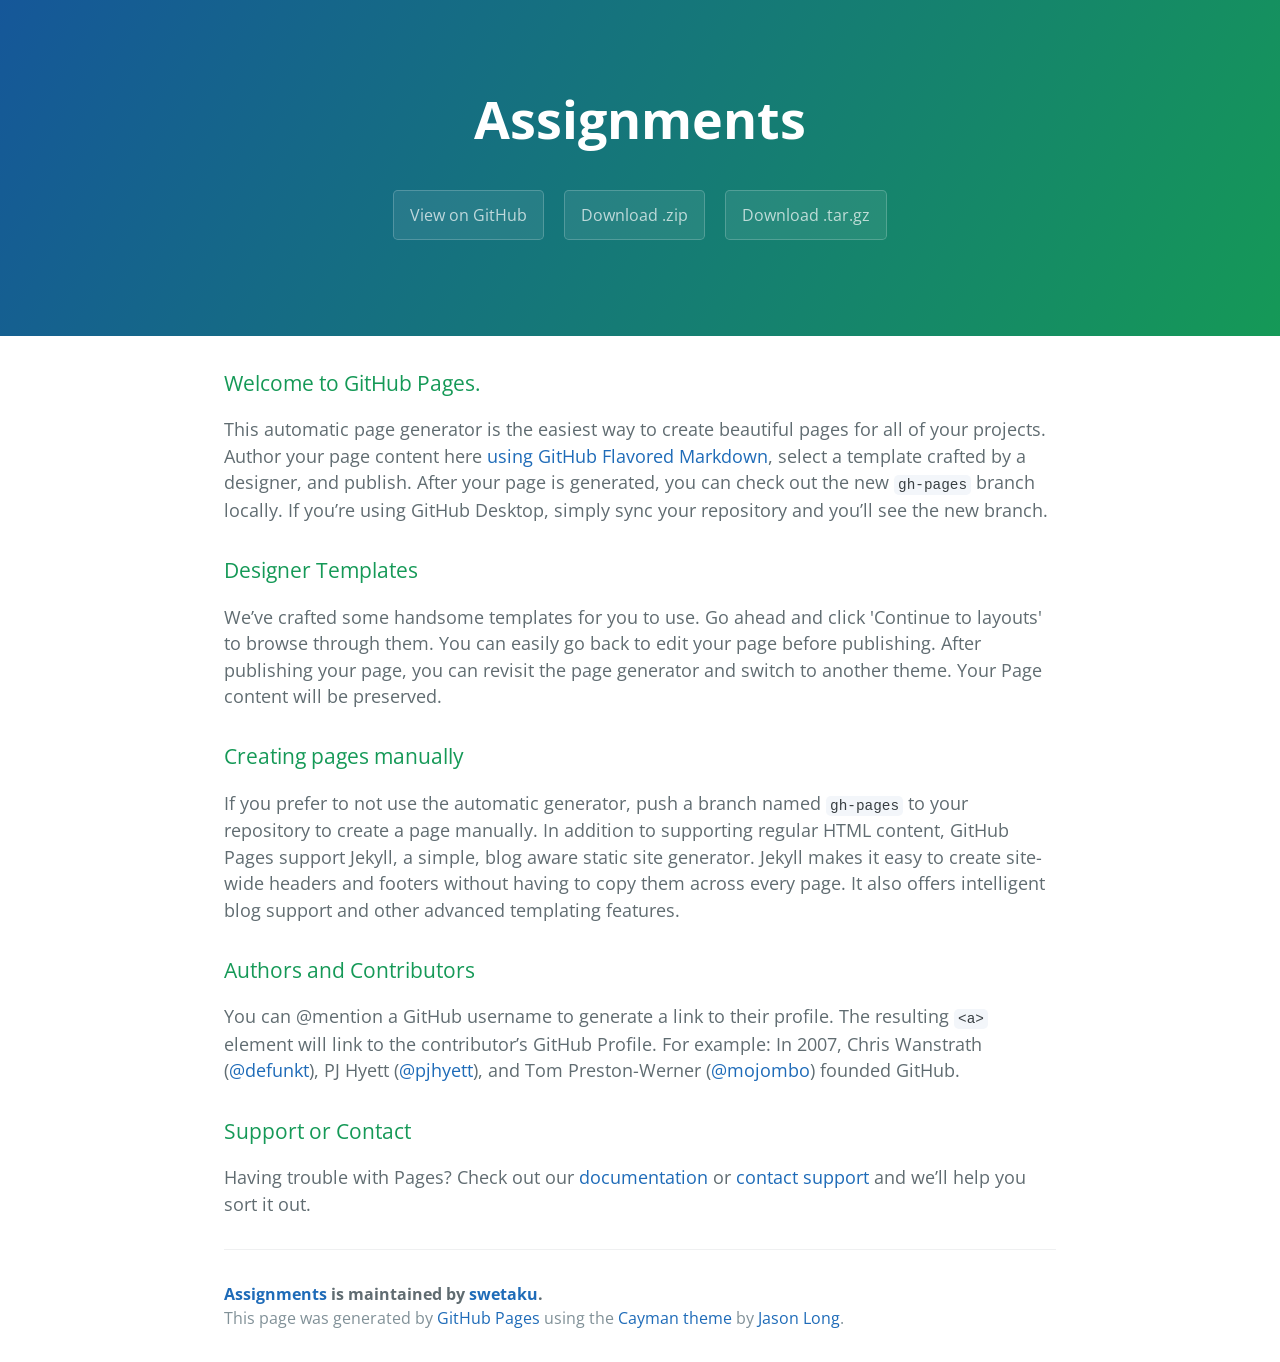
<file: index.html>
<!DOCTYPE html>
<html lang="en-us">
  <head>
    <meta charset="UTF-8">
    <title>Assignments by swetaku</title>
    <meta name="viewport" content="width=device-width, initial-scale=1">
    <link rel="stylesheet" type="text/css" href="stylesheets/normalize.css" media="screen">
    <link href='https://fonts.googleapis.com/css?family=Open+Sans:400,700' rel='stylesheet' type='text/css'>
    <link rel="stylesheet" type="text/css" href="stylesheets/stylesheet.css" media="screen">
    <link rel="stylesheet" type="text/css" href="stylesheets/github-light.css" media="screen">
  </head>
  <body>
    <section class="page-header">
      <h1 class="project-name">Assignments</h1>
      <h2 class="project-tagline"></h2>
      <a href="https://github.com/swetaku/assignments" class="btn">View on GitHub</a>
      <a href="https://github.com/swetaku/assignments/zipball/master" class="btn">Download .zip</a>
      <a href="https://github.com/swetaku/assignments/tarball/master" class="btn">Download .tar.gz</a>
    </section>

    <section class="main-content">
      <h3>
<a id="welcome-to-github-pages" class="anchor" href="#welcome-to-github-pages" aria-hidden="true"><span aria-hidden="true" class="octicon octicon-link"></span></a>Welcome to GitHub Pages.</h3>

<p>This automatic page generator is the easiest way to create beautiful pages for all of your projects. Author your page content here <a href="https://guides.github.com/features/mastering-markdown/">using GitHub Flavored Markdown</a>, select a template crafted by a designer, and publish. After your page is generated, you can check out the new <code>gh-pages</code> branch locally. If you’re using GitHub Desktop, simply sync your repository and you’ll see the new branch.</p>

<h3>
<a id="designer-templates" class="anchor" href="#designer-templates" aria-hidden="true"><span aria-hidden="true" class="octicon octicon-link"></span></a>Designer Templates</h3>

<p>We’ve crafted some handsome templates for you to use. Go ahead and click 'Continue to layouts' to browse through them. You can easily go back to edit your page before publishing. After publishing your page, you can revisit the page generator and switch to another theme. Your Page content will be preserved.</p>

<h3>
<a id="creating-pages-manually" class="anchor" href="#creating-pages-manually" aria-hidden="true"><span aria-hidden="true" class="octicon octicon-link"></span></a>Creating pages manually</h3>

<p>If you prefer to not use the automatic generator, push a branch named <code>gh-pages</code> to your repository to create a page manually. In addition to supporting regular HTML content, GitHub Pages support Jekyll, a simple, blog aware static site generator. Jekyll makes it easy to create site-wide headers and footers without having to copy them across every page. It also offers intelligent blog support and other advanced templating features.</p>

<h3>
<a id="authors-and-contributors" class="anchor" href="#authors-and-contributors" aria-hidden="true"><span aria-hidden="true" class="octicon octicon-link"></span></a>Authors and Contributors</h3>

<p>You can @mention a GitHub username to generate a link to their profile. The resulting <code>&lt;a&gt;</code> element will link to the contributor’s GitHub Profile. For example: In 2007, Chris Wanstrath (<a href="https://github.com/defunkt" class="user-mention">@defunkt</a>), PJ Hyett (<a href="https://github.com/pjhyett" class="user-mention">@pjhyett</a>), and Tom Preston-Werner (<a href="https://github.com/mojombo" class="user-mention">@mojombo</a>) founded GitHub.</p>

<h3>
<a id="support-or-contact" class="anchor" href="#support-or-contact" aria-hidden="true"><span aria-hidden="true" class="octicon octicon-link"></span></a>Support or Contact</h3>

<p>Having trouble with Pages? Check out our <a href="https://help.github.com/pages">documentation</a> or <a href="https://github.com/contact">contact support</a> and we’ll help you sort it out.</p>

      <footer class="site-footer">
        <span class="site-footer-owner"><a href="https://github.com/swetaku/assignments">Assignments</a> is maintained by <a href="https://github.com/swetaku">swetaku</a>.</span>

        <span class="site-footer-credits">This page was generated by <a href="https://pages.github.com">GitHub Pages</a> using the <a href="https://github.com/jasonlong/cayman-theme">Cayman theme</a> by <a href="https://twitter.com/jasonlong">Jason Long</a>.</span>
      </footer>

    </section>

  
  </body>
</html>
</file>
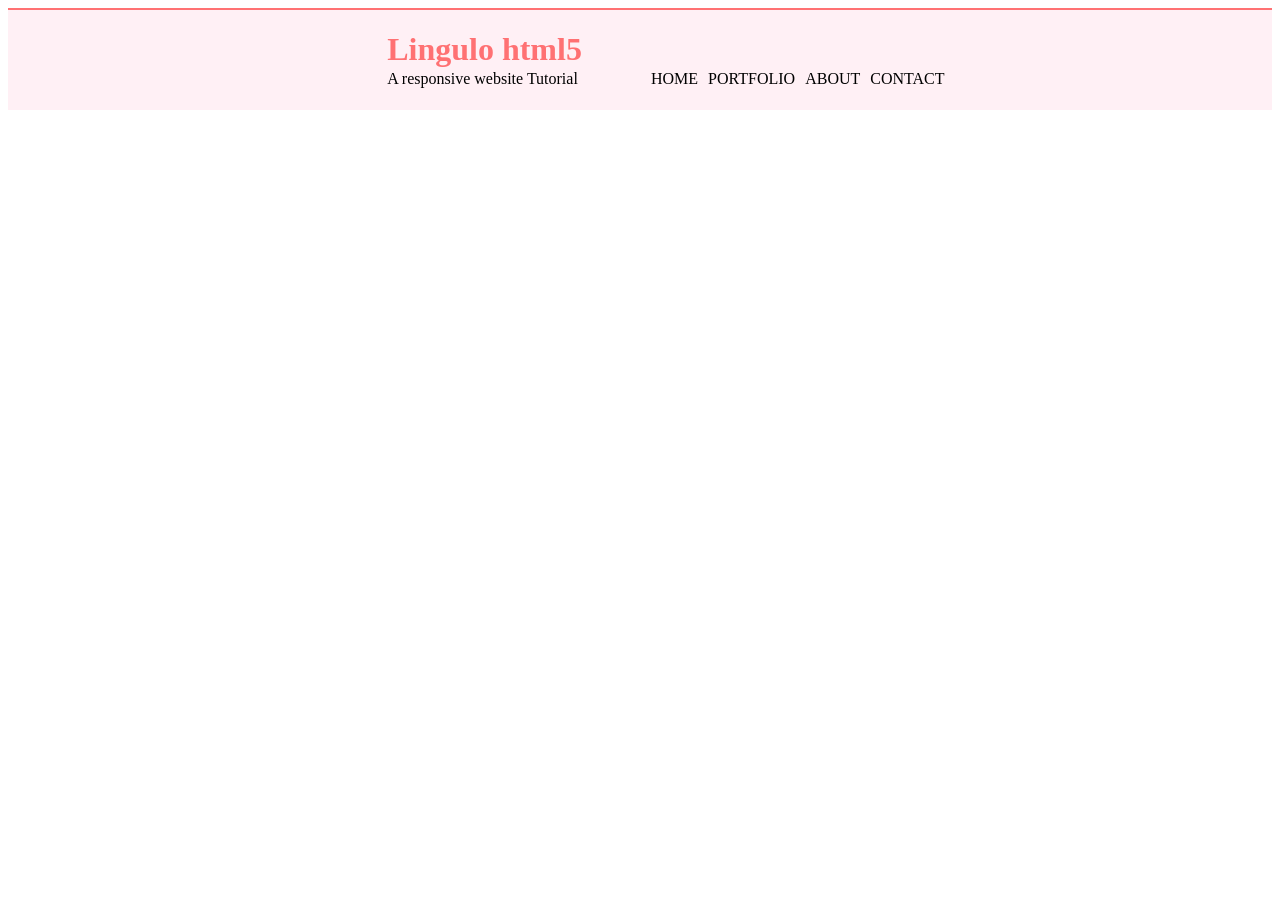
<file: 9_30_16_ui/ui.html>
<!DOCTYPE html>
<html>
    <head>
        <title>My responsive web-site</title>
        <link rel="stylesheet" href="style.css">
    </head>
    <body>
        <div class="sec1">
        <header>
            <div class="topbar">
                <h1 class="heading">Lingulo html5</h1>
                <p class="subhead">A responsive website Tutorial</p>
            </div>
            
            <div class="position">
                <ul class="navbar">
                    <li>HOME</li>
                    <li>PORTFOLIO</li>
                    <li>ABOUT</li>
                    <li>CONTACT</li>
                </ul>
            </div>
        </header>
        </div>
    </body>
</html>
</file>
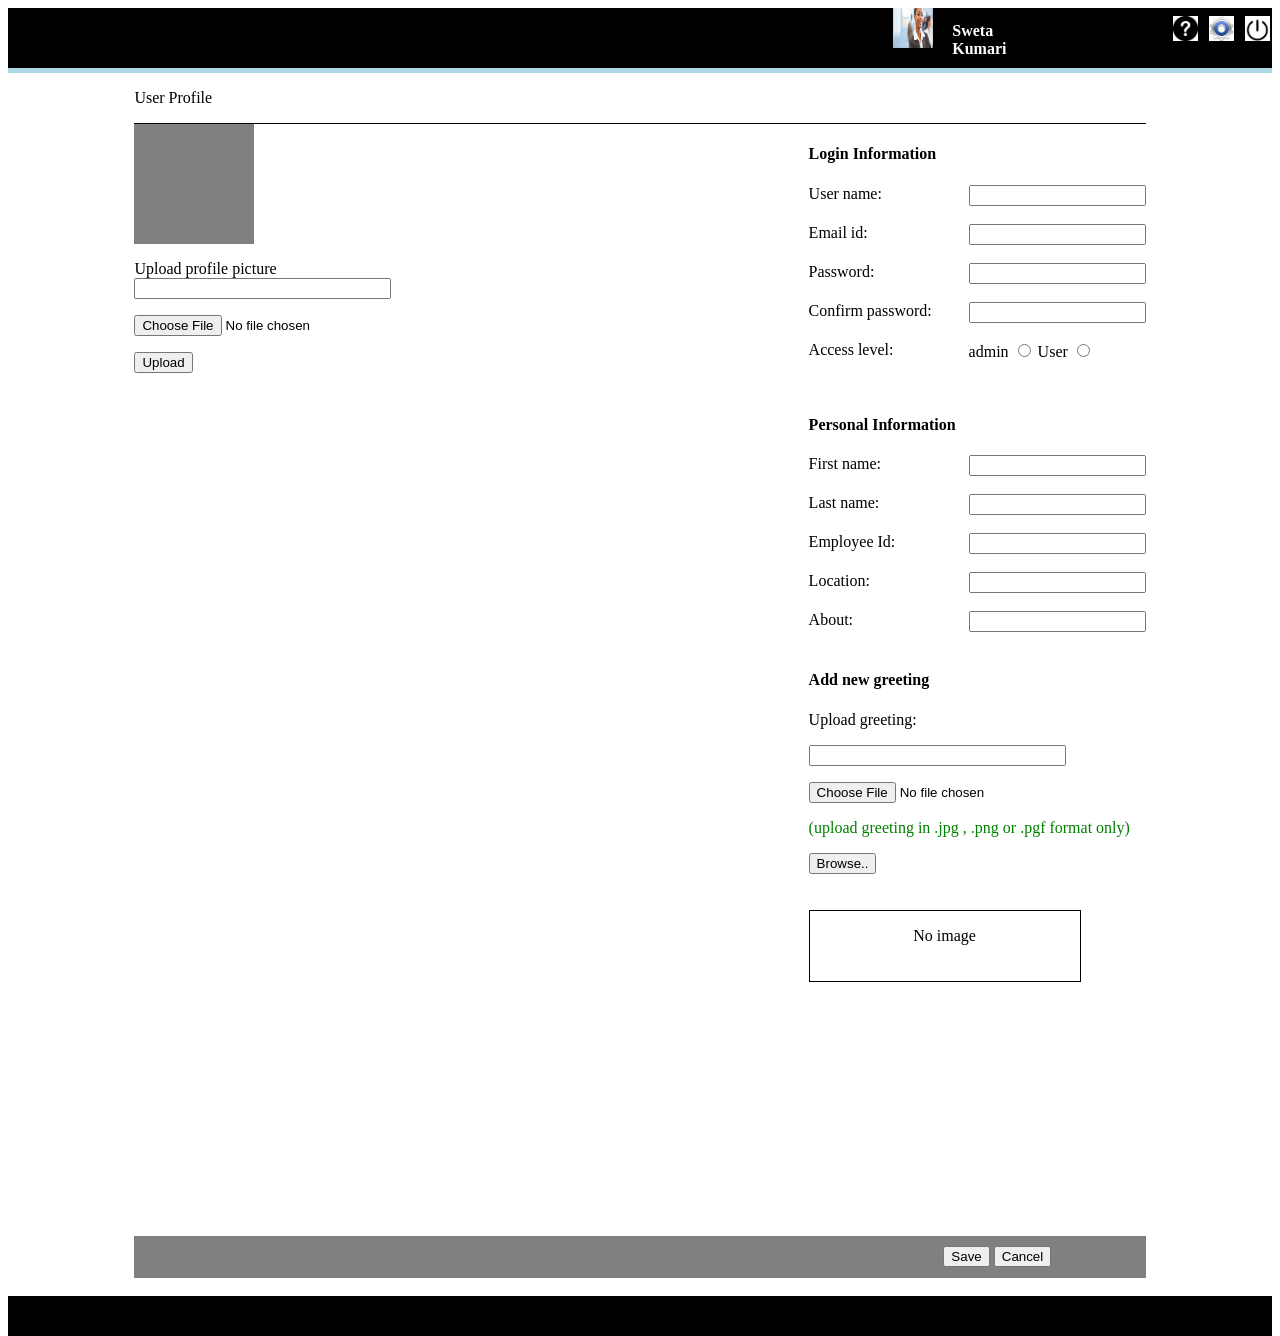
<file: mentor_assg/mockup.html>
<html>
	<head>
		<link rel="stylesheet" type="text/css" href="main.css">
	</head>
	<body>
		<div class="wrapper">
			<div class="header">
				<div class="descp">
					<img src="face.jpg" height="40px" width="40px">;
					<h4 class="name">Sweta Kumari</h4>
				</div>
				<div class="nav">
				 <ul>
					<li><img src="qm.png" height="25px" width="25px"></li>
					<li><img src="set.jpg" height="25px" width="25px"></li>
					<li><img src="pow.png" height="25px" width="25px"></li>
				 </ul>
				</div>
			</div>
			<div class="formbody">
			    <div class="forminfo"><p>User Profile</p> </div>
				<div class="imageup">
					<div class="space"></div>
					<form>
					<p>
						Upload profile picture<br>
						<input type="text" name="textline" size="30">
					</p>
					
					<input type="file" name="datafile" size="40">
					</p>
					<div>
					<input type="submit" value="Upload">
					</div>
					</form>
                </div>
				
                <div class="formdet">
					<h4>Login Information</h4>
					<form>
					   <label>User name:</label><input type="text" name="uname"><br><br>
					   <label>Email id:</label><input type="text" name="eid"><br><br>
					   <label>Password:</label><input type="text" name="pwd"><br><br>
					   <label>Confirm password:</label><input type="text" name="cpwd"><br><br>
					   <label>Access level:</label>
					   admin
						<input type="radio" name="editLst" value="User">
						User
						<input type="radio" name="editLst" value="User">
					 </form>
						<br>
						
					<h4>Personal Information</h4>
					<form>
					   <label>First name:</label><input type="text" name="firstname"><br><br>
					   <label>Last name:</label><input type="text" name="lastname"><br><br>
					   <label>Employee Id:</label><input type="text" name="empid"><br><br>
					   <label>Location:</label><input type="text" name="loc"><br><br>
					   <label>About:</label><input type="text" name="abt"><br><br>
					</form>
					<h4>Add new greeting</h4>
					<form>
					
						Upload greeting:
					<p>
						<input type="text" name="textline" size="30">
					</p>
					
					<input type="file" name="datafile" size="40">
					<p style="color:green;">(upload greeting in .jpg , .png or .pgf format only)</p>
					<div>
					<input type="submit" value="Browse..">
					</div>
					<br>
					<br>
					<div style="height:70px; width:270px; border:1px solid black;">
						<p style="text-align:center;">No image</p>
					</div>
					
					</form>
				</div>
				<div class="tasks">
				<input type="submit" name="save" value="Save">
				<input type="submit" name="cancel" value="Cancel">
		        </div>
			</div>
		<br>
        <div class="footer">
		</div>		
			
		</div>
		
	</body>
</html>
</file>
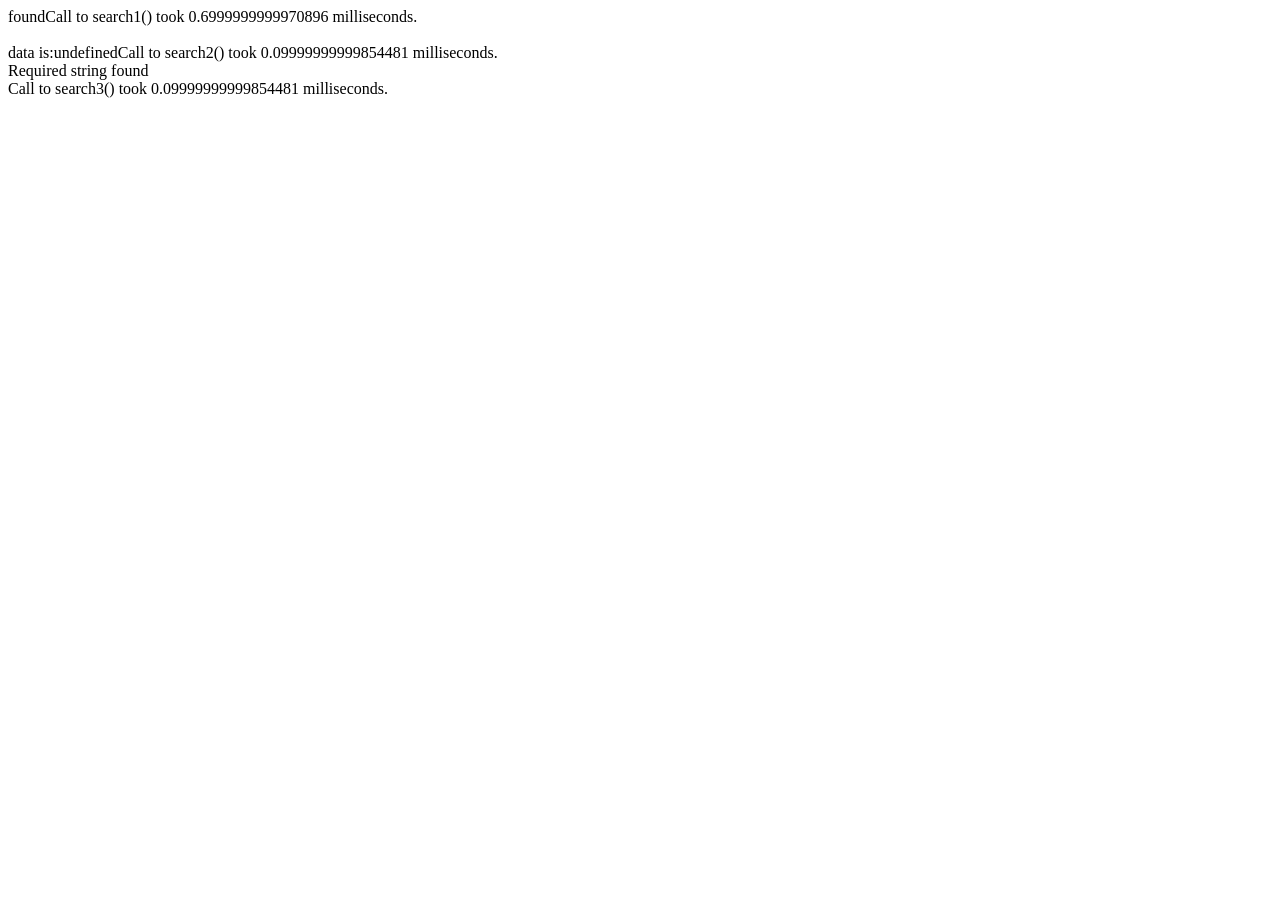
<file: mentor_assg2/asg2_searchm.html>
<html>
  <body>
   <script>
	var abc=["my name" , "my company"];        //string array "abc".
	function search1(){                       //first searching method that uses indexOf() method.
 	var pos = abc.indexOf("myname");
	var posnew = abc.indexOf("my company");
	console.log(pos);                     //just to check on console the position of the found element.
	console.log(posnew);
	if(posnew==-1){                   //indexOf() returns -1 in case the element is not found in the array. 
		document.write("not found");
	}
	else{
		document.write("found");
	}
	}
	var t0 = performance.now();     //performance.now() method returns the current time.
    search1();
    var t1 = performance.now();
    document.write("Call to search1() took " + (t1 - t0) + " milliseconds.<br/>");//subtract time before execution and after will give execution time. 
	
	
	var abc1=["my name" , "my company"];  //an array of strings "abc1".
	
	function search2(){             //search2() uses inbuilt function find() to search the result.
	function checkString(str) {
    return str === "mycompany";
   }

   function myFunction() {
    document.write("<br/>data is:"+abc1.find(checkString));
}
  myFunction(); 
}
    var t2 = performance.now();   
    search2();
    var t3 = performance.now();
    document.write("Call to search2() took " + (t3 - t2) + " milliseconds.<br/>");//calculated the performance time of sarch2().  
    
	
	function search3(){                 //search method3 using search() method on string
	  var res=abc1.toString().search("my name");
     if(res==-1)
        document.write("Required string not found<br/>");
     else
        document.write("Required string found<br/>");
   }
   
   var t4 = performance.now();         //calculating the performance
    search3();
    var t5 = performance.now();
    document.write("Call to search3() took " + (t5 - t4) + " milliseconds.<br/>");
	</script>
 </body>
</html>
</file>
<file: stylesheets/stylesheet.css>
* {
  box-sizing: border-box; }

body {
  padding: 0;
  margin: 0;
  font-family: "Open Sans", "Helvetica Neue", Helvetica, Arial, sans-serif;
  font-size: 16px;
  line-height: 1.5;
  color: #606c71; }

a {
  color: #1e6bb8;
  text-decoration: none; }
  a:hover {
    text-decoration: underline; }

.btn {
  display: inline-block;
  margin-bottom: 1rem;
  color: rgba(255, 255, 255, 0.7);
  background-color: rgba(255, 255, 255, 0.08);
  border-color: rgba(255, 255, 255, 0.2);
  border-style: solid;
  border-width: 1px;
  border-radius: 0.3rem;
  transition: color 0.2s, background-color 0.2s, border-color 0.2s; }
  .btn + .btn {
    margin-left: 1rem; }

.btn:hover {
  color: rgba(255, 255, 255, 0.8);
  text-decoration: none;
  background-color: rgba(255, 255, 255, 0.2);
  border-color: rgba(255, 255, 255, 0.3); }

@media screen and (min-width: 64em) {
  .btn {
    padding: 0.75rem 1rem; } }

@media screen and (min-width: 42em) and (max-width: 64em) {
  .btn {
    padding: 0.6rem 0.9rem;
    font-size: 0.9rem; } }

@media screen and (max-width: 42em) {
  .btn {
    display: block;
    width: 100%;
    padding: 0.75rem;
    font-size: 0.9rem; }
    .btn + .btn {
      margin-top: 1rem;
      margin-left: 0; } }

.page-header {
  color: #fff;
  text-align: center;
  background-color: #159957;
  background-image: linear-gradient(120deg, #155799, #159957); }

@media screen and (min-width: 64em) {
  .page-header {
    padding: 5rem 6rem; } }

@media screen and (min-width: 42em) and (max-width: 64em) {
  .page-header {
    padding: 3rem 4rem; } }

@media screen and (max-width: 42em) {
  .page-header {
    padding: 2rem 1rem; } }

.project-name {
  margin-top: 0;
  margin-bottom: 0.1rem; }

@media screen and (min-width: 64em) {
  .project-name {
    font-size: 3.25rem; } }

@media screen and (min-width: 42em) and (max-width: 64em) {
  .project-name {
    font-size: 2.25rem; } }

@media screen and (max-width: 42em) {
  .project-name {
    font-size: 1.75rem; } }

.project-tagline {
  margin-bottom: 2rem;
  font-weight: normal;
  opacity: 0.7; }

@media screen and (min-width: 64em) {
  .project-tagline {
    font-size: 1.25rem; } }

@media screen and (min-width: 42em) and (max-width: 64em) {
  .project-tagline {
    font-size: 1.15rem; } }

@media screen and (max-width: 42em) {
  .project-tagline {
    font-size: 1rem; } }

.main-content :first-child {
  margin-top: 0; }
.main-content img {
  max-width: 100%; }
.main-content h1, .main-content h2, .main-content h3, .main-content h4, .main-content h5, .main-content h6 {
  margin-top: 2rem;
  margin-bottom: 1rem;
  font-weight: normal;
  color: #159957; }
.main-content p {
  margin-bottom: 1em; }
.main-content code {
  padding: 2px 4px;
  font-family: Consolas, "Liberation Mono", Menlo, Courier, monospace;
  font-size: 0.9rem;
  color: #383e41;
  background-color: #f3f6fa;
  border-radius: 0.3rem; }
.main-content pre {
  padding: 0.8rem;
  margin-top: 0;
  margin-bottom: 1rem;
  font: 1rem Consolas, "Liberation Mono", Menlo, Courier, monospace;
  color: #567482;
  word-wrap: normal;
  background-color: #f3f6fa;
  border: solid 1px #dce6f0;
  border-radius: 0.3rem; }
  .main-content pre > code {
    padding: 0;
    margin: 0;
    font-size: 0.9rem;
    color: #567482;
    word-break: normal;
    white-space: pre;
    background: transparent;
    border: 0; }
.main-content .highlight {
  margin-bottom: 1rem; }
  .main-content .highlight pre {
    margin-bottom: 0;
    word-break: normal; }
.main-content .highlight pre, .main-content pre {
  padding: 0.8rem;
  overflow: auto;
  font-size: 0.9rem;
  line-height: 1.45;
  border-radius: 0.3rem; }
.main-content pre code, .main-content pre tt {
  display: inline;
  max-width: initial;
  padding: 0;
  margin: 0;
  overflow: initial;
  line-height: inherit;
  word-wrap: normal;
  background-color: transparent;
  border: 0; }
  .main-content pre code:before, .main-content pre code:after, .main-content pre tt:before, .main-content pre tt:after {
    content: normal; }
.main-content ul, .main-content ol {
  margin-top: 0; }
.main-content blockquote {
  padding: 0 1rem;
  margin-left: 0;
  color: #819198;
  border-left: 0.3rem solid #dce6f0; }
  .main-content blockquote > :first-child {
    margin-top: 0; }
  .main-content blockquote > :last-child {
    margin-bottom: 0; }
.main-content table {
  display: block;
  width: 100%;
  overflow: auto;
  word-break: normal;
  word-break: keep-all; }
  .main-content table th {
    font-weight: bold; }
  .main-content table th, .main-content table td {
    padding: 0.5rem 1rem;
    border: 1px solid #e9ebec; }
.main-content dl {
  padding: 0; }
  .main-content dl dt {
    padding: 0;
    margin-top: 1rem;
    font-size: 1rem;
    font-weight: bold; }
  .main-content dl dd {
    padding: 0;
    margin-bottom: 1rem; }
.main-content hr {
  height: 2px;
  padding: 0;
  margin: 1rem 0;
  background-color: #eff0f1;
  border: 0; }

@media screen and (min-width: 64em) {
  .main-content {
    max-width: 64rem;
    padding: 2rem 6rem;
    margin: 0 auto;
    font-size: 1.1rem; } }

@media screen and (min-width: 42em) and (max-width: 64em) {
  .main-content {
    padding: 2rem 4rem;
    font-size: 1.1rem; } }

@media screen and (max-width: 42em) {
  .main-content {
    padding: 2rem 1rem;
    font-size: 1rem; } }

.site-footer {
  padding-top: 2rem;
  margin-top: 2rem;
  border-top: solid 1px #eff0f1; }

.site-footer-owner {
  display: block;
  font-weight: bold; }

.site-footer-credits {
  color: #819198; }

@media screen and (min-width: 64em) {
  .site-footer {
    font-size: 1rem; } }

@media screen and (min-width: 42em) and (max-width: 64em) {
  .site-footer {
    font-size: 1rem; } }

@media screen and (max-width: 42em) {
  .site-footer {
    font-size: 0.9rem; } }
</file>
<file: stylesheets/github-light.css>
/*
The MIT License (MIT)

Copyright (c) 2016 GitHub, Inc.

Permission is hereby granted, free of charge, to any person obtaining a copy
of this software and associated documentation files (the "Software"), to deal
in the Software without restriction, including without limitation the rights
to use, copy, modify, merge, publish, distribute, sublicense, and/or sell
copies of the Software, and to permit persons to whom the Software is
furnished to do so, subject to the following conditions:

The above copyright notice and this permission notice shall be included in all
copies or substantial portions of the Software.

THE SOFTWARE IS PROVIDED "AS IS", WITHOUT WARRANTY OF ANY KIND, EXPRESS OR
IMPLIED, INCLUDING BUT NOT LIMITED TO THE WARRANTIES OF MERCHANTABILITY,
FITNESS FOR A PARTICULAR PURPOSE AND NONINFRINGEMENT. IN NO EVENT SHALL THE
AUTHORS OR COPYRIGHT HOLDERS BE LIABLE FOR ANY CLAIM, DAMAGES OR OTHER
LIABILITY, WHETHER IN AN ACTION OF CONTRACT, TORT OR OTHERWISE, ARISING FROM,
OUT OF OR IN CONNECTION WITH THE SOFTWARE OR THE USE OR OTHER DEALINGS IN THE
SOFTWARE.

*/

.pl-c /* comment */ {
  color: #969896;
}

.pl-c1 /* constant, variable.other.constant, support, meta.property-name, support.constant, support.variable, meta.module-reference, markup.raw, meta.diff.header */,
.pl-s .pl-v /* string variable */ {
  color: #0086b3;
}

.pl-e /* entity */,
.pl-en /* entity.name */ {
  color: #795da3;
}

.pl-smi /* variable.parameter.function, storage.modifier.package, storage.modifier.import, storage.type.java, variable.other */,
.pl-s .pl-s1 /* string source */ {
  color: #333;
}

.pl-ent /* entity.name.tag */ {
  color: #63a35c;
}

.pl-k /* keyword, storage, storage.type */ {
  color: #a71d5d;
}

.pl-s /* string */,
.pl-pds /* punctuation.definition.string, string.regexp.character-class */,
.pl-s .pl-pse .pl-s1 /* string punctuation.section.embedded source */,
.pl-sr /* string.regexp */,
.pl-sr .pl-cce /* string.regexp constant.character.escape */,
.pl-sr .pl-sre /* string.regexp source.ruby.embedded */,
.pl-sr .pl-sra /* string.regexp string.regexp.arbitrary-repitition */ {
  color: #183691;
}

.pl-v /* variable */ {
  color: #ed6a43;
}

.pl-id /* invalid.deprecated */ {
  color: #b52a1d;
}

.pl-ii /* invalid.illegal */ {
  color: #f8f8f8;
  background-color: #b52a1d;
}

.pl-sr .pl-cce /* string.regexp constant.character.escape */ {
  font-weight: bold;
  color: #63a35c;
}

.pl-ml /* markup.list */ {
  color: #693a17;
}

.pl-mh /* markup.heading */,
.pl-mh .pl-en /* markup.heading entity.name */,
.pl-ms /* meta.separator */ {
  font-weight: bold;
  color: #1d3e81;
}

.pl-mq /* markup.quote */ {
  color: #008080;
}

.pl-mi /* markup.italic */ {
  font-style: italic;
  color: #333;
}

.pl-mb /* markup.bold */ {
  font-weight: bold;
  color: #333;
}

.pl-md /* markup.deleted, meta.diff.header.from-file */ {
  color: #bd2c00;
  background-color: #ffecec;
}

.pl-mi1 /* markup.inserted, meta.diff.header.to-file */ {
  color: #55a532;
  background-color: #eaffea;
}

.pl-mdr /* meta.diff.range */ {
  font-weight: bold;
  color: #795da3;
}

.pl-mo /* meta.output */ {
  color: #1d3e81;
}
</file>
<file: 9_30_16_ui/style.css>
.sec1{
    border-top:2px solid #ff7173; 
    height:100px;
    width:auto;
    background-color: lavenderblush; 
}

div.position{
    float:left;
    display:inline-block;
    margin-left:600px;
    margin-top: -53px;
    width:50%;
}
.topbar{
     float:left;
     margin-left: 30%;
     width:50%; 
}

.heading{
    font-family: fantasy;
    color:#ff7173;
}

.subhead{
   margin-top:-20px;
}

.navbar li{
    display:inline-block;
    padding: 3px;
}
</file>
<file: mentor_assg/main.css>
/* line 2, ../sass/modules/_form.scss */
.nav ul {
  float: right;
  height: auto;
  padding: 8px 0px;
  margin: 0px;
}
/* line 8, ../sass/modules/_form.scss */
.nav li {
  display: inline;
  padding: 1px 2px 0 5px;
}

/* line 20, ../sass/modules/_form.scss */
.wrapper {
  background-color: white;
  height: 800px;
  width: auto;
}

/* line 23, ../sass/modules/_form.scss */
.header {
  background-color: black;
  height: 60px;
  width: auto;
  position: relative;
  border-bottom: 5px solid #ADD8E6;
}

/* line 29, ../sass/modules/_form.scss */
.name {
  margin-left: 60%;
  margin-top: -30%;
  color: white;
  margin-right: 1px dotted white;
}

/* line 36, ../sass/modules/_form.scss */
.descp {
  position: absolute;
  display: inline;
  float: left;
  margin-left: 70%;
  margin-right: 1px dotted white;
}

/* line 44, ../sass/modules/_form.scss */
.formbody {
  padding: 0 10% 0 10%;
}

/* line 50, ../sass/modules/_form.scss */
.forminfo {
  border-bottom: 1px solid black;
}

/* line 54, ../sass/modules/_form.scss */
.space {
  background-color: grey;
  height: 120px;
  width: 120px;
}

/* line 58, ../sass/modules/_form.scss */
.imageup {
  float: left;
}

/* line 62, ../sass/modules/_form.scss */
.tasks {
  margin-top: 110%;
  padding: 1% 5% 1% 80%;
  background-color: grey;
}
/* line 64, ../sass/modules/_form.scss */
.tasks input:hover {
  display: inline-block;
  float: left;
}

/* line 72, ../sass/modules/_form.scss */
.footer {
  background-color: black;
  height: 40px;
  width: auto;
}

/* line 76, ../sass/modules/_form.scss */
.formdet {
  margin-left: 5%;
  float: right;
}
/* line 78, ../sass/modules/_form.scss */
.formdet label {
  display: inline-block;
  float: left;
  clear: left;
  width: 160px;
  text-align: left;
}
</file>
